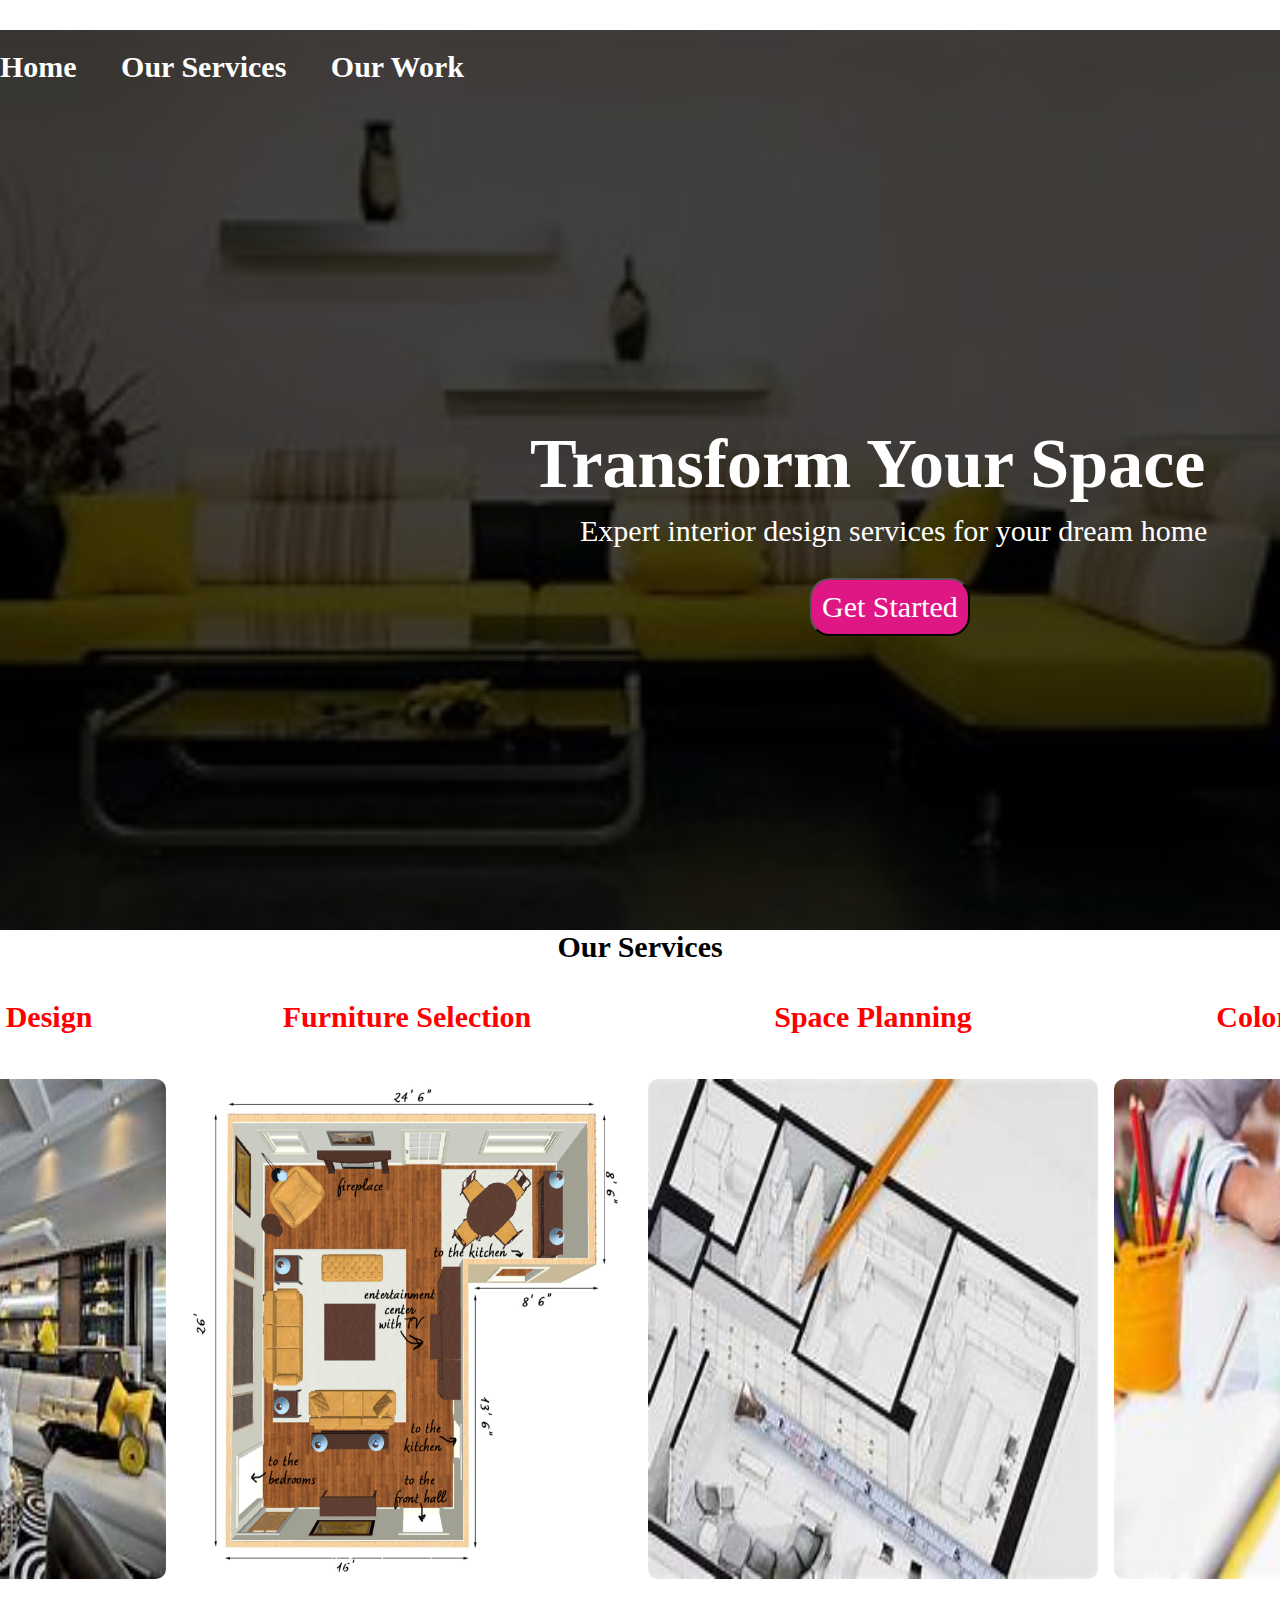
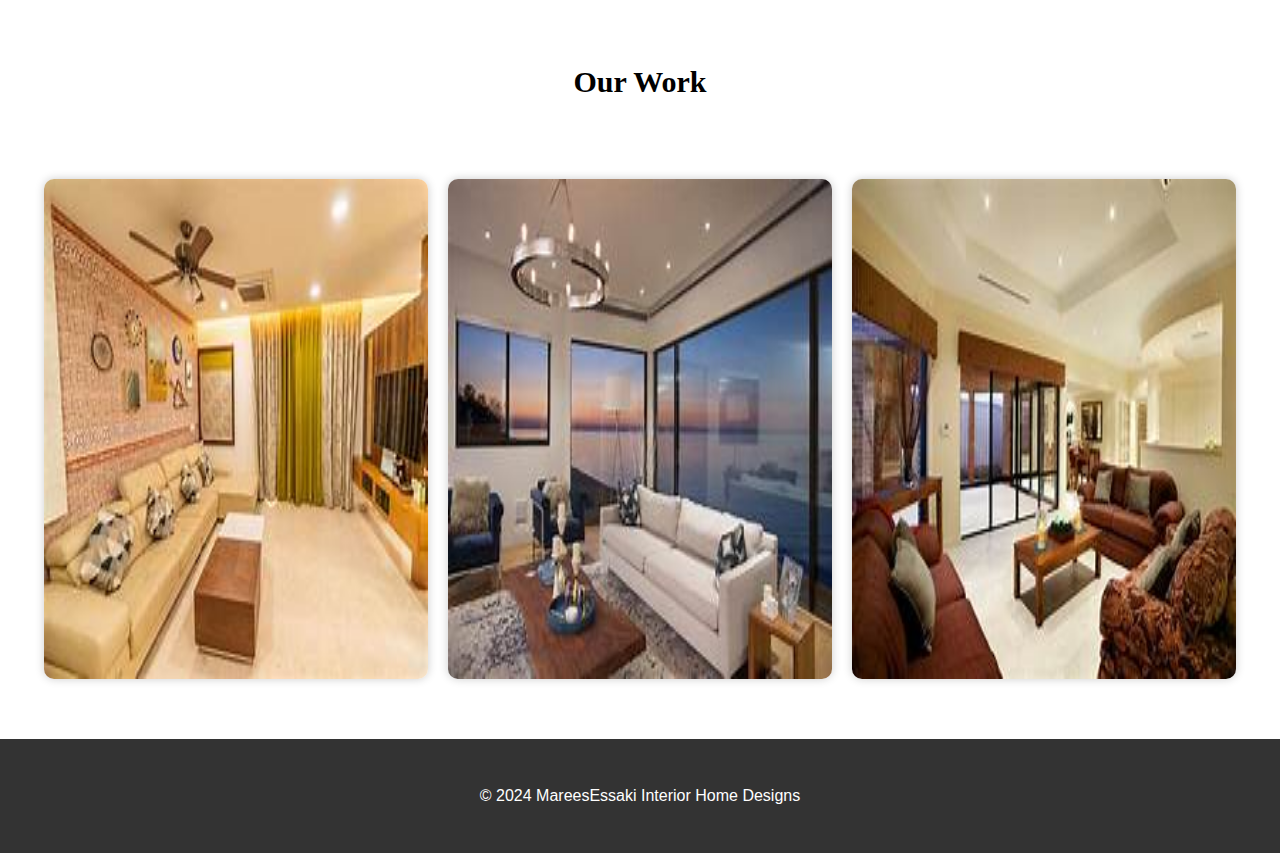
<file: landing page #task 2/index.html>
<html>
    <head>
        <title>My first website</title>
        <link rel="stylesheet" href="style.css">
    </head>

<body>
    <div id="home">
    <div class="banner">
        <div class="navbar">
            <h1>MareesEssaki❤️ Interior Home Designs</h1>
            <ul>
                <li><a href="#home">Home</a></li>
                <li><a href="#service">Our Services</a></li>
                <li><a href="#work">Our Work</a></li>
            </ul>
            
        </div>
        <div class="hero">
            <h1>Transform Your Space</h1>
           
            <p>Expert interior design services for your dream home</p>
        
            <button>Get Started</button>
        </div>
    </div>
</div>
    <main>
        <!-- -----------------Service--------------- -->
<div id="service">
    <div class="htitle">
        <h2>Our Services</h2>
    </div>
    
<div class="services">
            
 <div class="container">
        <div class="title">
          <div class="imgbox">
            <h3>Custom Interior Design</h3>
          </div>
          <img src="cust.jpg">
        </div>
    </div>
<div class="container">
        <div class="title">
            <div class="imgbox">
              <h3>Furniture Selection</h3>
            </div>
            <img src="furniture.jpg">
          </div>
</div>
<div class="container">
          <div class="title">
            <div class="imgbox">
              <h3>Space Planning</h3>
            </div>
            <img src="space.jpg">
          </div>
</div>
 <div class="container">
          <div class="title">
            <div class="imgbox">
              <h3>Color Consultation</h3>
            </div>
            <img src="color.jpg">
          </div>
</div>
</div>
</div>
<!-- --------------------Work------------------- -->
 <div id="work">
        <section class="gallery">
          <h2>Our Work</h2>
          <div class="gallery-container">
            <img src="hall.jpg" alt="Interior Design Image 1">
            <img src="hall2.jpg" alt="Interior Design Image 2">
            <img src="hall3.jpg" alt="Interior Design Image 3">
          </div>
        </section>
    </div>
      </main>
      <footer>
        <p>&copy; 2024 MareesEssaki Interior Home Designs</p>
      </footer>
</body>
</html>
</file>
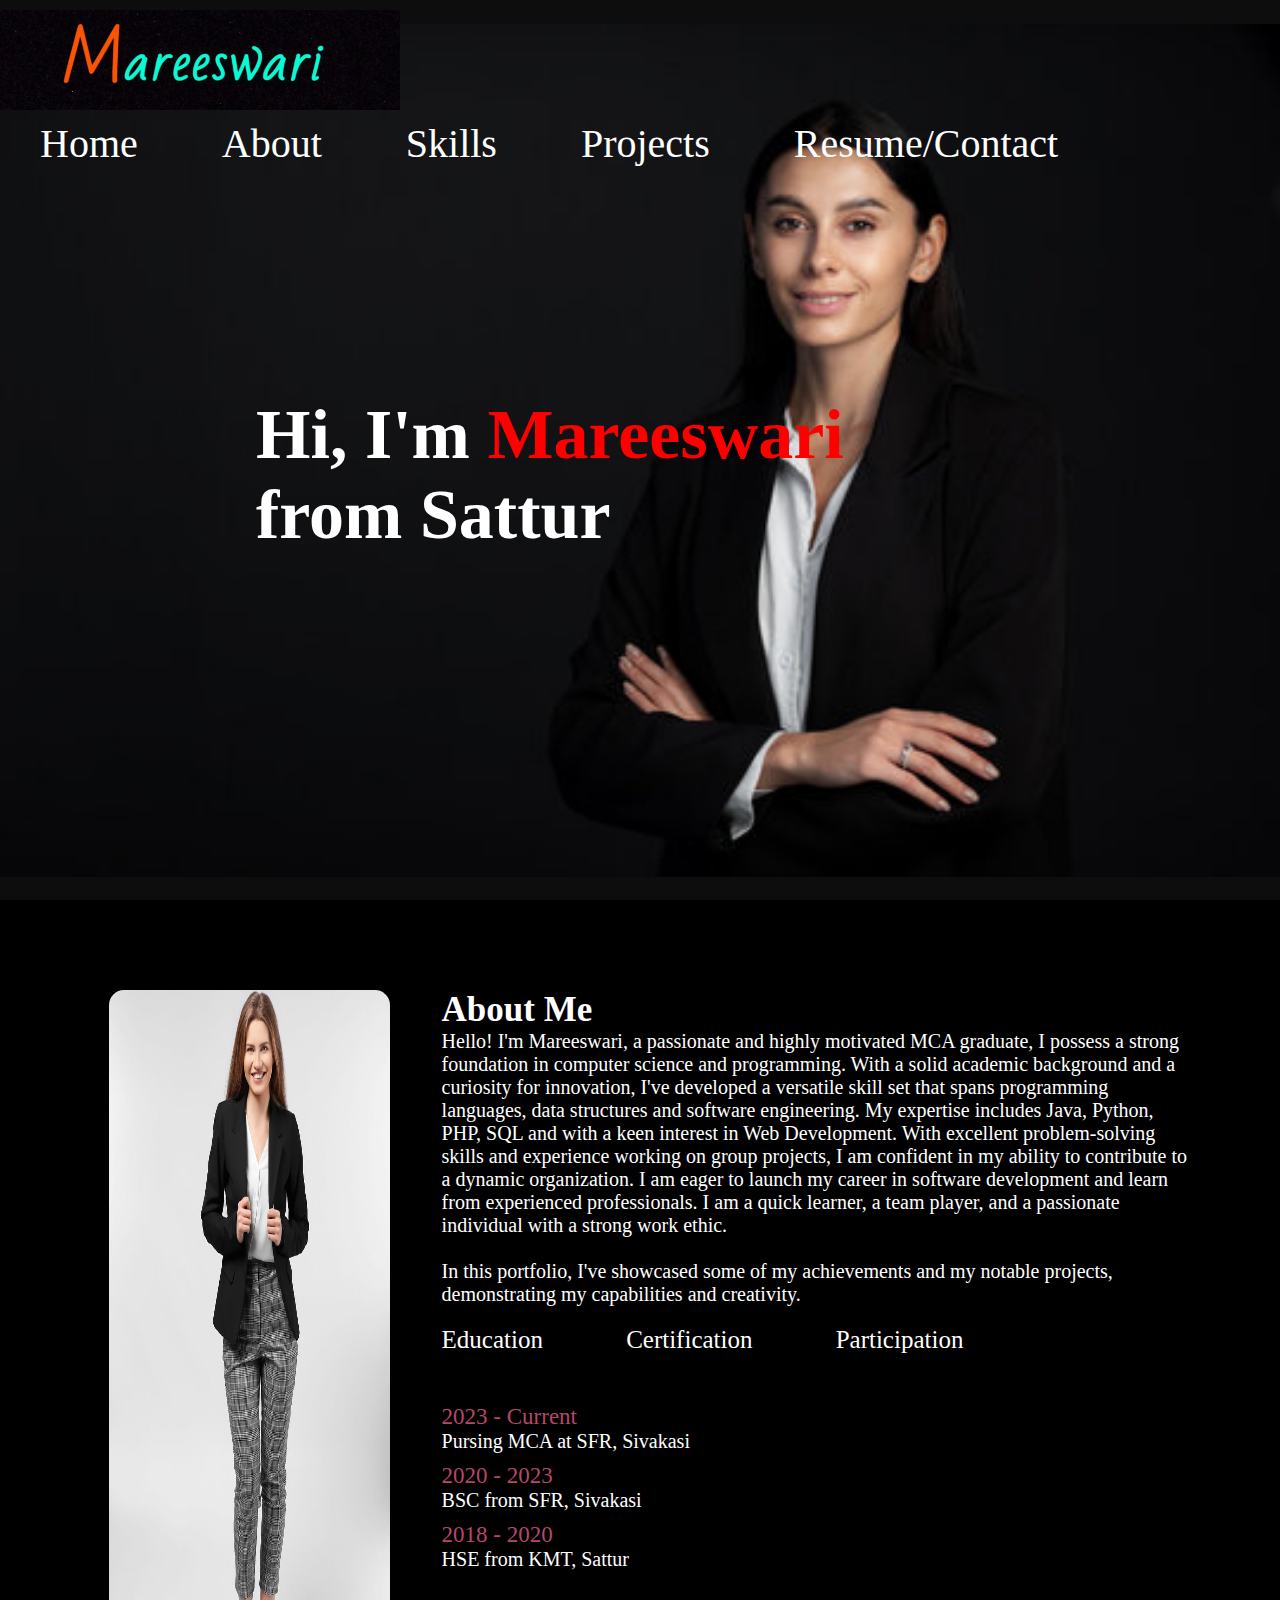
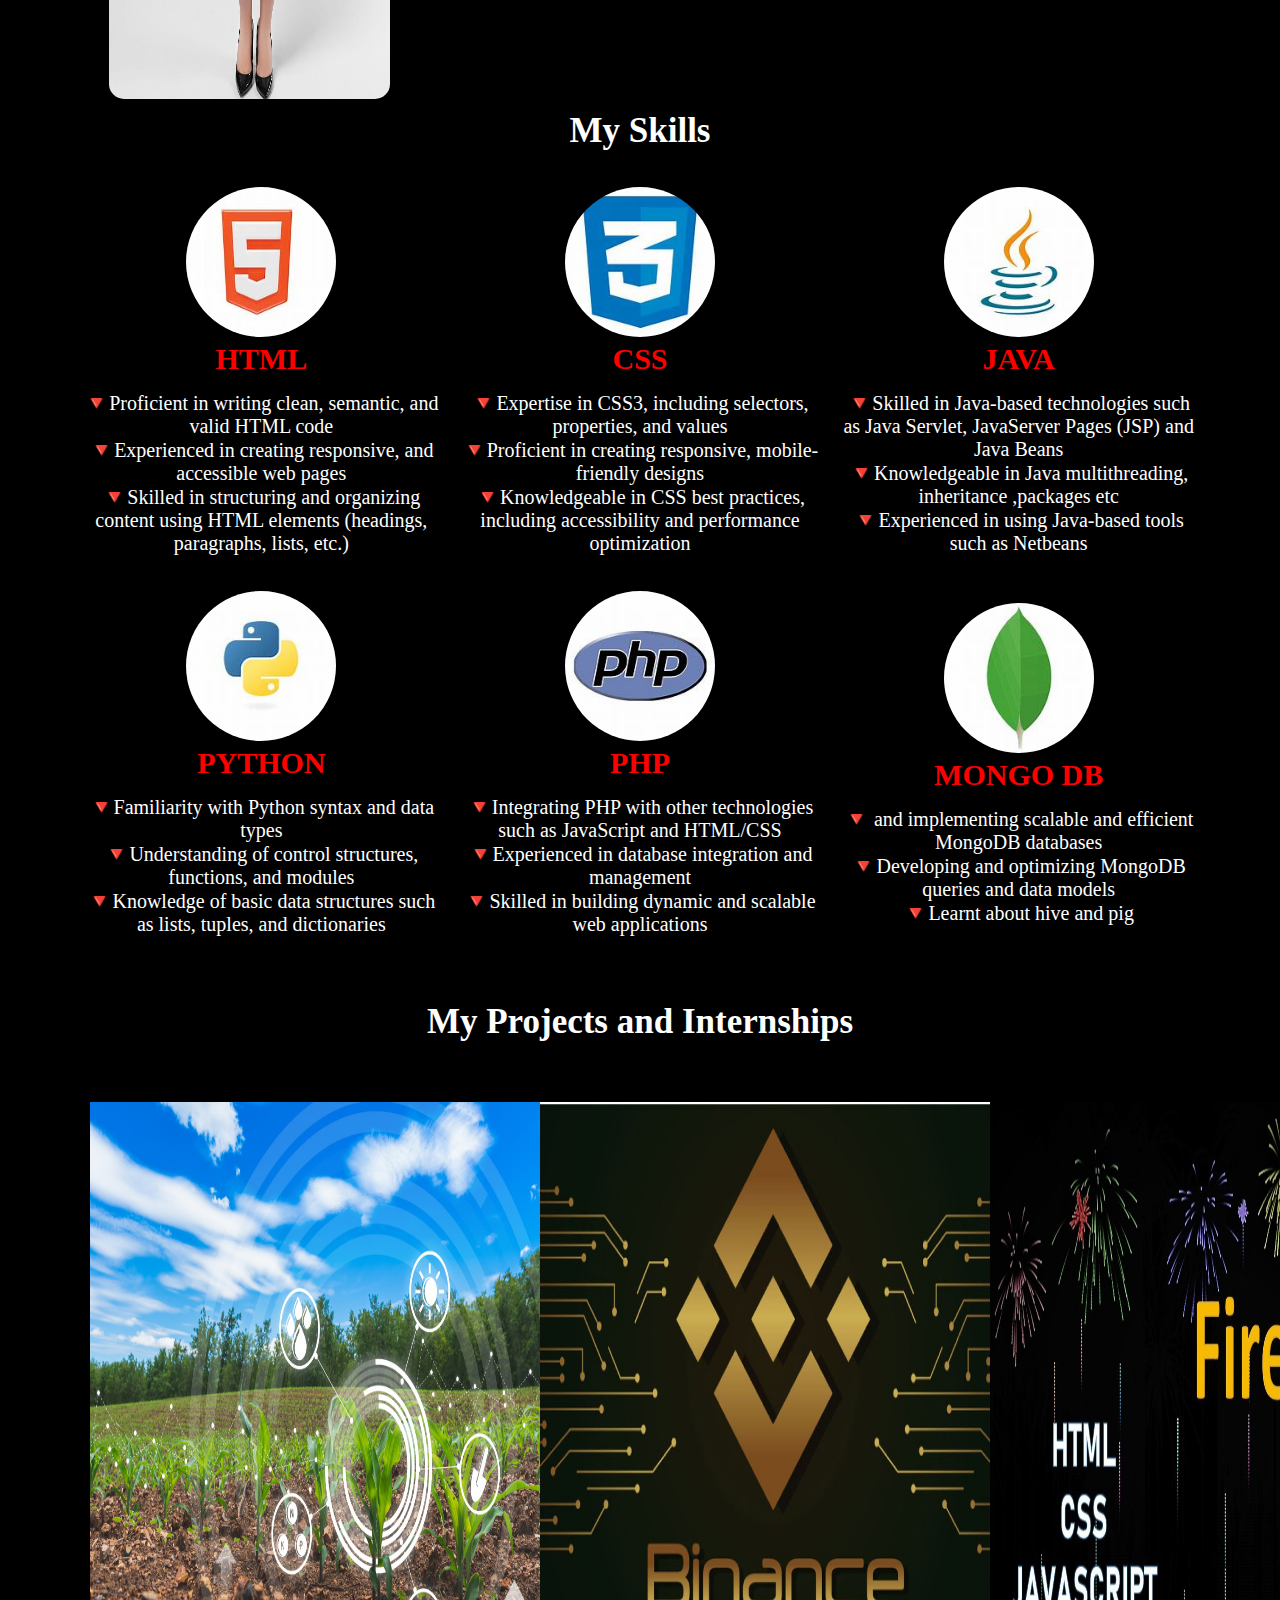
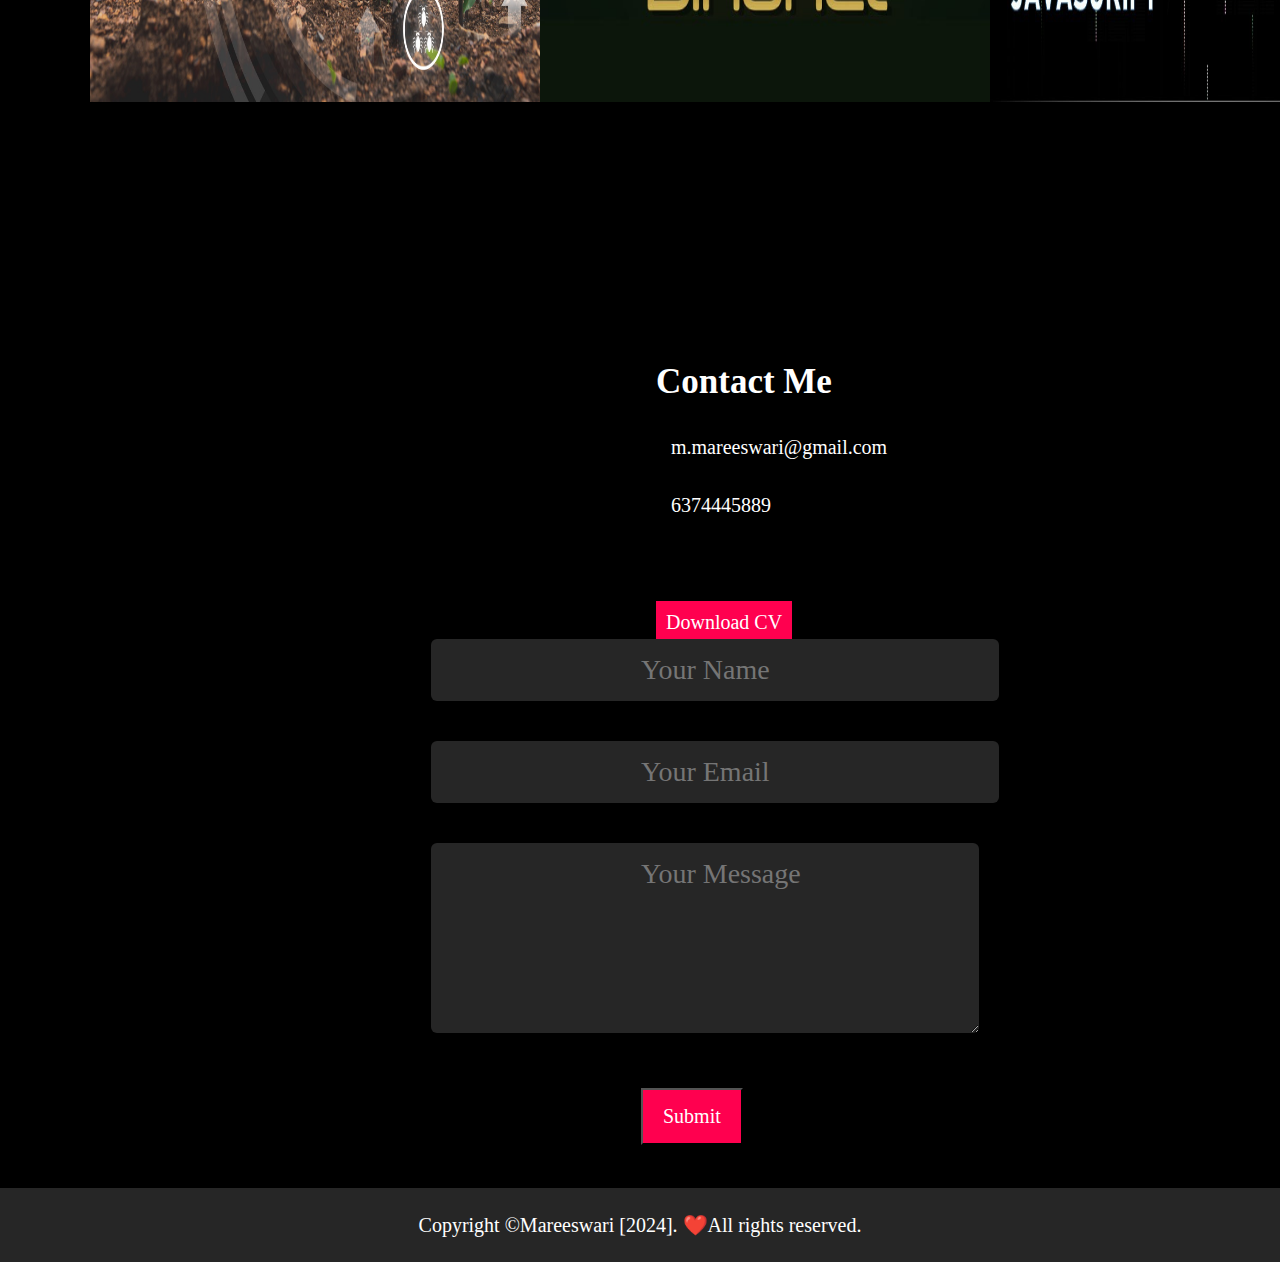
<file: portfolio #task1/index.html>
<!DOCTYPE html>
<html lang="en">
<head>
    <meta charset="UTF-8">
    <meta name="viewport" content="width=device-width, initial-scale=1.0">
    <title>Portfolio</title>
    <link rel="stylesheet" href="https://cdnjs.cloudflare.com/ajax/libs/font-awesome/6.7.1/css/all.min.css" integrity="sha512-5Hs3dF2AEPkpNAR7UiOHba+lRSJNeM2ECkwxUIxC1Q/FLycGTbNapWXB4tP889k5T5Ju8fs4b1P5z/iB4nMfSQ==" crossorigin="anonymous" referrerpolicy="no-referrer" />
    <link rel="stylesheet" href="style.css">
</head>
<body>
    <div id="header">
        <div class="container">
            <nav>
                <img src="images/logo.jpeg" class="logo">
                <ul>
                <li><a href="#header">Home</a></li>
                <li><a href="#about">About</a></li>
                <li><a href="#skill">Skills</a></li>
                <li><a href="#project">Projects</a></li>
                <li><a href="#contactme">Resume/Contact</a></li>
            </ul>
            </nav>
        </div>
        <div class="header-text">
            <h1>Hi, I'm <span>Mareeswari</span><br>from Sattur</h1>
        </div>
    </div>
    <!-- ------------------------about--------------------------------------- -->
     <div id="about">
        <div class="container">
            <div class="row">
                <div class="aboutcol1">
                    <img src="images/fullpro.jpeg" alt="" height="30%">
                </div>
                <div class="aboutcol2">
                    <h1 class="subtitle">About Me</h1>
                    <p>Hello! I'm Mareeswari, a passionate and highly motivated MCA graduate, I possess a strong foundation in computer science and programming. With a solid academic background and a curiosity for innovation, I've developed a versatile skill set that spans programming languages, data structures and software engineering. My expertise includes Java, Python, PHP, SQL and with a keen interest in Web Development. With excellent problem-solving skills and experience working on group projects, I am confident in my ability to contribute to a dynamic organization. I am eager to launch my career in software development and learn from experienced professionals. I am a quick learner, a team player, and a passionate individual with a strong work ethic.</p>
                    <br>
                    <p>In this portfolio, I've showcased some of my achievements and my notable projects, demonstrating my capabilities and creativity.</p>
                    
                    <div class="tabtitle">
                        <p class="tablinks activelinks" onclick="opentab('Education')">Education</p>
                        <p class="tablinks activelinks" onclick="opentab('Certification')">Certification</p>
                        <p class="tablinks activelinks" onclick="opentab('Participation')">Participation</p>
                    </div>
                    <div class="tabcontents activetab" id="Education">
                        <ul>
                            <li><span>2023 - Current</span><br>Pursing MCA at SFR, Sivakasi</li>
                            <li><span>2020 - 2023</span><br>BSC from SFR, Sivakasi</li>
                            <li><span>2018 - 2020</span><br>HSE from KMT, Sattur</li>
                        </ul>
                    </div>
                    <div class="tabcontents" id="Certification">
                        <ul>
                            <li><span>2023 - 2024</span><br>Certification in Financial Accounting from SFR College</li>
                            <li><span>2022 - 2023</span><br>Certification in Cyber Attacks and Security from SFR College</li>
                            <li><span>2021 - 2022</span><br>Diplomo in Animation Technology from SFR College</li>
                            <li><span>2020 - 2021</span><br>Certification in Animation Technology from SFR College</li>
                        </ul>
                    </div>
                    <div class="tabcontents" id="Participation">
                        <ul>
                            <li>Won <span>1st Prize in Design Dazzle event </span>held by ANJAC College</li>
                            <li>Participated in <span>Intra Hackathon</span> held by SFR College</li>
                            <li>Won <span>2nd Prize in Essay Writing </span> held by SFR College</li>
                            <li>Participated in <span>Shadow Script Event </span> held by ANJAC College</li>
                            <li>Participated in <span>Collage Making Event </span> held by Vaigai Illaikiya Thiruvila 2024</li>
                        </ul>
                    </div>
                </div>
                
            </div>
        </div>
     </div>
<script>
    var tablink=document.getElementsByClassName("tablinks");
    var tabcontent=document.getElementsByClassName("tabcontents");
    function opentab(tabname)
    {
        for(tabli of tablink){
            tabli.classList.remove("activelinks");
        }
        for(tabco of tabcontent){
            tabco.classList.remove("activetab");
        }
        event.currentTarget.classList.add("activelinks");
        document.getElementById(tabname).classList.add("activetab");
    }
</script>
<!-- -----------------------------------------------skills------------------------------------------ -->
 <div id="skill">
 <div class="inner">
    <div class="header">
        <h1>My Skills</h1>
    </div>
    <div class="containers">
        <div class="skillbox">
            <div class="skilltitle">
                <div class="img">
                    <img src="images/html.jpg">
                </div>
                <h3>HTML</h3>
            </div>
            <ul>
                <li>🔻Proficient in writing clean, semantic, and valid HTML code</li>
                <li>🔻Experienced in creating responsive, and accessible web pages</li>
                <li>🔻Skilled in structuring and organizing content using HTML elements (headings, paragraphs, lists, etc.)</li>
            </ul>
        </div>
        <div class="skillbox">
            <div class="skilltitle">
                <div class="img">
                    <img src="images/css.jpg">
                </div>
                <h3>CSS</h3>
            </div>
            <ul>
                <li>🔻Expertise in CSS3, including selectors, properties, and values</li>
                <li>🔻Proficient in creating responsive, mobile-friendly designs</li>
                <li>🔻Knowledgeable in CSS best practices, including accessibility and performance optimization</li>
            </ul>
        </div>
        <div class="skillbox">
            <div class="skilltitle">
                <div class="img">
                    <img src="images/java.jpg">
                </div>
                <h3>JAVA</h3>
            </div>
            <ul>
                <li>🔻Skilled in Java-based technologies such as Java Servlet, JavaServer Pages (JSP) and Java Beans</li>
                <li>🔻Knowledgeable in Java multithreading, inheritance ,packages etc</li>
                <li>🔻Experienced in using Java-based tools such as Netbeans</li>
            </ul>
        </div>
        <div class="skillbox">
            <div class="skilltitle">
                <div class="img">
                    <img src="images/python.jpg">
                </div>
                <h3>PYTHON</h3>
            </div>
            <ul>
                <li>🔻Familiarity with Python syntax and data types</li>
                <li>🔻Understanding of control structures, functions, and modules</li>
                <li>🔻Knowledge of basic data structures such as lists, tuples, and dictionaries</li>
            </ul>
        </div>
        <div class="skillbox">
            <div class="skilltitle">
                <div class="img">
                    <img src="images/php.jpg">
                </div>
                <h3>PHP</h3>
            </div>
            <ul>
                <li>🔻Integrating PHP with other technologies such as JavaScript and HTML/CSS</li>
                <li>🔻Experienced in database integration and management</li>
                <li>🔻Skilled in building dynamic and scalable web applications</li>
            </ul>
        </div>
        <div class="skillbox">
            <div class="skilltitle">
                <div class="img">
                    <img src="images/mongo db.jpg">
                </div>
                <h3>MONGO DB</h3>
            </div>
            <ul>
                <li>🔻 and implementing scalable and efficient MongoDB databases</li>
                <li>🔻Developing and optimizing MongoDB queries and data models</li>
                <li>🔻Learnt about hive and pig</li>
            </ul>
        </div>
    </div>
 </div>
</div>
 <!-- --------------------------------------Projects------------------------------------- -->
  <div id="project">
  <div class="projectsection">
    <h1>My Projects and Internships</h1>
 
  <div class="projects">
    <div class="probox"> 
                <div class="proimg">
                    <img src="images/soil1.jpg">
                    <div class="procontent">
                    <h2>Soil Analysis and Crop Recommendations using Machine Learning</h2><br>
                    <p>I developed a machine learning-based system in Python to analyze soil characteristics and provide personalized crop recommendations to farmers. The project aimed to improve crop yields, reduce soil degradation, and promote sustainable agriculture practices. I collected and preprocessed a dataset of soil samples, and implemented machine learning algorithms such as Random Forest, Naive Bayes, Decision Trees and Support Vector Machine (SVM) to predict optimal crop recommendations. I also utilized techniques like feature scaling, normalization, and cross-validation to optimize model performance. I achievied an accuracy of 90% in predicting optimal crop recommendations.</p>
                    </div>
                 </div>
    </div>
         <div class="probox">
                <div class="proimg">
                    <img src="images/token.jpg">
                    <div class="procontent">
                        <h2>Internship on Block Token Creation</h2><br>
                        <h4>Company Name : VJ SoftTech</h4>
                        <h4>Duration     : 15 days</h4>
                        <p>As a blockchain development intern, I worked on creating the BNB token, a custom blockchain token built on Ethereum. I researched and implemented Ethereum's ERC-20 standard for token creation. I designed and developed the BNB token's smart contract using Solidity. I deployed the BNB token on Ethereum testnet and mainnet. I tested and debugged the BNB token's functionality. I collaborated with the development team to integrate the BNB token with other blockchain-based applications. I gained experience with blockchain development, smart contract development, and token creation. I successfully created and deployed the BNB token on Ethereum. This experience helped me develop my skills in blockchain development and token creation.</p>
                    </div>
                </div>
        </div>
         <div class="probox">
                <div class="proimg">
                    <img src="images/firework.jpg">
                <div class="procontent">
                    <h2>Internship on Website Designing</h2><br>
                    <h4>Company Name : Sanyu Infotech</h4>
                    <h4>Duration     : 15 days</h4>
                    <p>During my internship, I gained hands-on experience with web development technologies. I worked on the Fireworks website, creating a user-friendly and visually appealing design. I contributed to showcasing fireworks displays and events on the website. I collaborated with the team to identify and resolve technical issues and implemented new features to enhance the Fireworks website's functionality. I developed my skills in web development and teamwork, utilizing HTML, CSS, and JavaScript to create a responsive website design. This experience helped me gain valuable skills in web development and project management.</p>
                </div>
                </div>
         </div>
  </div>
</div>
</div>
<!-- ---------------------------------------------resume---------------------------------------------------- -->
 <div id="contactme">
 <div class="contact">
    <div class="container">
        <div class="row">
            <div class="contactleft">
                <h1 class="subtitle">Contact Me</h1>
                <p><i class="fa-solid fa-paper-plane"></i>m.mareeswari@gmail.com</p>
                <p><i class="fa-solid fa-phone"></i>6374445889</p>
                <div class="socialicons">
                    <a href=""><i class="fa-brands fa-instagram"></i></a>
                    <a href=""><i class="fa-brands fa-square-whatsapp"></i></a>
                    <a href=""><i class="fa-brands fa-telegram"></i></a>
                    <a href=""><i class="fa-brands fa-linkedin"></i></a>
                </div>
                <a href="#" download class="btn btn2">Download CV</a>
             </div>
            <div class="contactright">
                <form>
                    <input type="text" name="Name"placeholder="Your Name" required><br>
                    <input type="email" name="Email"placeholder="Your Email" required><br>
                    <textarea name="Message" rows="5" placeholder="Your Message"></textarea><br>
                    <button type="submit" class="btn btn3">Submit</button>
                    <br>
                    <br>
                </form>
            </div>
        </div>
        <div class="copyright">
            <p>Copyright ©Mareeswari [2024]. ❤️All rights reserved.</p>
        </div>
    </div>
 </div>
</div>
</body>
</html>
</file>
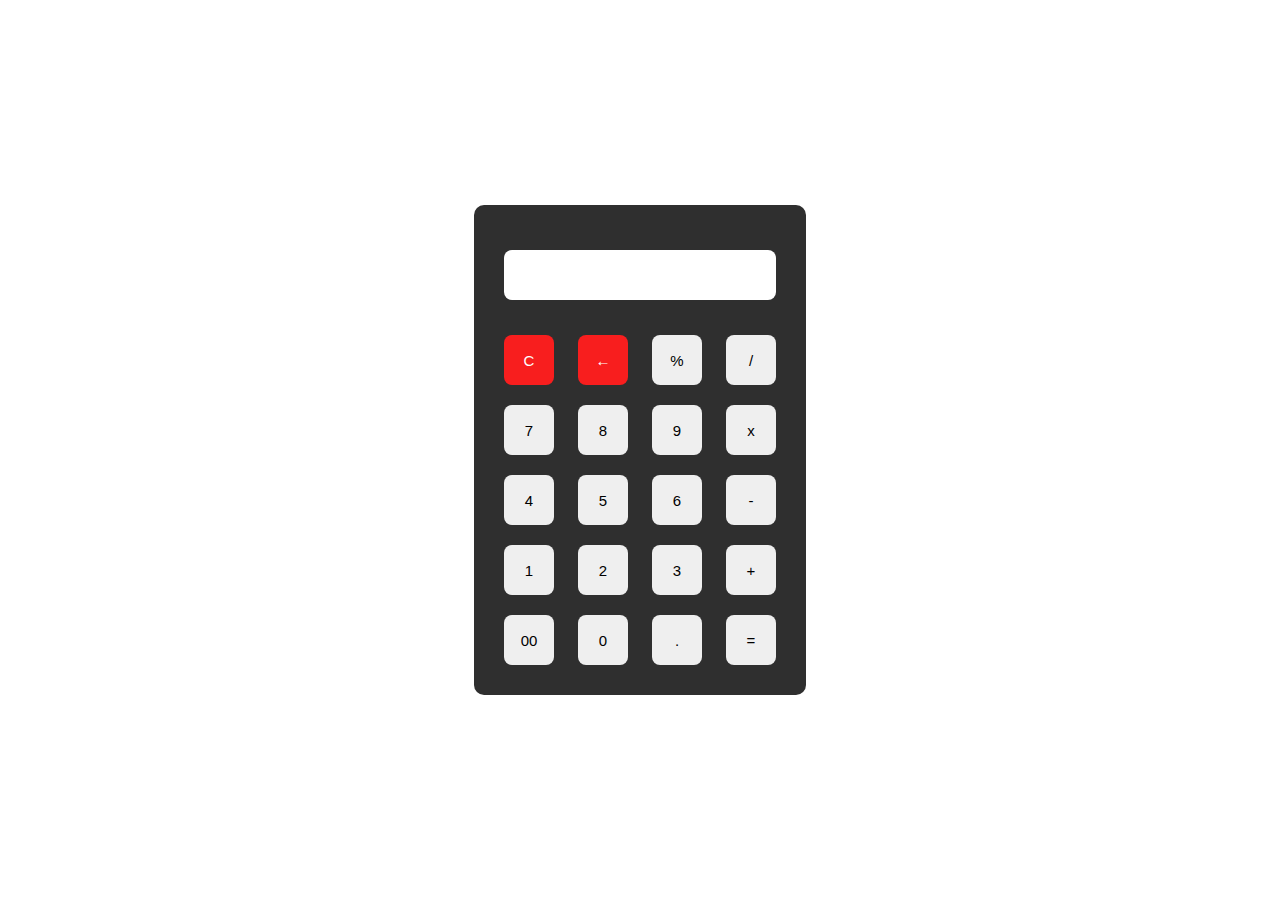
<file: calculator #task3/cal.html>
<!DOCTYPE html>
<html lang="en">
<head>
   <title>Calculator</title>
   <style>
      * {
    margin: 0;
    padding: 0;
    box-sizing: border-box;
}
#calc {
    width: 100%;
    height: 100vh;
    display: flex;
    justify-content: center;
    align-items: center;
}
#content {
    background: #2f2f2f;
    padding: 20px;
    border-radius: 10px;

}
#content form input {
    border: 0;
    outline: 0;
    width: 50px;
    height: 50px;
    border-radius: 8px;
    font-size: 15px;
    margin: 10px;
    cursor: pointer;
}
#backspace {
    background-color: rgb(248, 30, 30);
    color: white;
}
#res {
    padding: 10px;
}
#clear {
    background-color: rgb(248, 30, 30);
    color: white;
}
form #output {
    display: flex;
    justify-content: flex-end;
    margin: 15px 0;
}
form #output input {
    text-align: right;
    flex: 1;
    font-size: 25px;
}
</style>
</head>
<body>
   <div id="calc">
      <div id="content">
         <form>
            <div id="output">
               <input type="text" id='res'>
            </div>
            <div class="btn">
               <input type="button" value='C' onclick="Clear()" id="clear">
               <input type="button" value='←' onclick="Back()" id="backspace">
               <input type="button" value='%' onclick="Solve('%')">
               <input type="button" value='/' onclick="Solve('/')">
               <br>
               <input type="button" value='7' onclick="Solve('7')">
               <input type="button" value='8' onclick="Solve('8')">
               <input type="button" value='9' onclick="Solve('9')">
               <input type="button" value='x' onclick="Solve('*')">
               <br>
               <input type="button" value='4' onclick="Solve('4')">
               <input type="button" value='5' onclick="Solve('5')">
               <input type="button" value='6' onclick="Solve('6')">
               <input type="button" value='-' onclick="Solve('-')">
               <br>
               <input type="button" value='1' onclick="Solve('1')">
               <input type="button" value='2' onclick="Solve('2')">
               <input type="button" value='3' onclick="Solve('3')">
               <input type="button" value='+' onclick="Solve('+')">
               <br>
               <input type="button" value='00' onclick="Solve('00')">
               <input type="button" value='0' onclick="Solve('0')">
               <input type="button" value='.' onclick="Solve('.')">
               <input type="button" value='=' onclick="Result()">
            </div>
         </form>
      </div>
   </div>
   <script src='calc.js'></script>
</body>
</html>
</file>
<file: landing page #task 2/style.css>
*{
    margin:0;
    padding:0;
    font-family:sans-serif;
}
.navbar h1{
    font-family: segoe print;
    font-weight: bold;
    font-size: 30px;
    color:rgb(246, 255, 0);
    margin-top:30px;
    height:10px;
    margin-left:1300px;

}
.navbar ul li{
    bottom:-10px;
    list-style:none;
    display:inline-block;
    justify-content: space-around;
    position:relative;
    padding-right: 40px;
}
.navbar ul li a{
    font-family: segoe print;
    font-weight: bold;
    font-size: 30px;
    text-decoration: none;
    color:white;
}
.navbar ul li::after{
    content:' ';
    height:3px;
    width:0;
    background: #009688;
    position:absolute;
    left:0;
    bottom: -10px;
    transition :0.2s;
}
.navbar ul li:hover::after{
    width: 100px;
}
.banner{
    background-image:linear-gradient(rgba(0,0,0,0.75),rgba(0,0,0,0.75)),url(background.jpg);
    background-size: cover;
    background-position: center;
    height: 100vh;
    
  }
  .hero h1{
    margin-top:350px;
    margin-left:530px;
    align-items: center;
    font-family: segoe print;
    font-size:70px;
    color:white;
  }

  .hero p{
    margin-top:10px;
    margin-left:580px;
    align-items: center;
    font-family: serif;
    font-size:30px;
    color:white;
  }
  .hero button{
    margin-top:30px;
    margin-left:810px;
    align-items: center;
    font-family: serif;
    font-size:30px;
    color:white;
    background-color: rgb(223, 23, 133);
    border-radius: 20px 20px 20px 20px;
    padding:10px;
    ;
  }
  .htitle h2{
    font-family: segoe print;
    font-size:30px;
    text-align: center;
  }
  .services{
    display:flex;
    grid-template-columns: repeat(2,1fr);
    justify-content: center;
    align-items: center;
    text-align: center;
    grid-gap:1rem;
    padding: 1rem 80px;
    font-size: 1.2rem;
}
.title img{
    margin-top:30px;
    width:450px;
    height:500px;
    border-radius: 10px;
}
.imgbox h3{
    margin-top:20px;
    margin-bottom: 15px;
    font-family: segoe print;
    font-size:30px;
    color:red;
}
  
  .gallery h2{
    margin-top:70px;
    font-family: segoe print;
    font-size:30px;
    text-align: center;
  }
  
  .gallery-container {
    margin-top:40px;
    display: flex;
    flex-wrap: wrap;
    justify-content: center;
  }
  
  .gallery-container img {
    width: 30%;
    margin:10px;
    margin-top: 40px;
    height:500px;
    border-radius: 10px;
    box-shadow: 0 0 10px rgba(0, 0, 0, 0.2);
    margin-bottom:60px;
  }
  
  footer {
    background-color: #333;
    color: #fff;
    padding: 3em;
    text-align: center;
    clear: both;
  }
</file>
<file: portfolio #task1/style.css>
*{
    margin:0;
    padding:0;
    font-family: 'Times New Roman', Times, serif;
    box-sizing: border-box;
}
body{
    background-color: black;
    color:white;
}
#header
{
    width:100%;
    height:100vh;
    background-image: url("images/halfpro.jpeg");
    background-size: contain;
    background-repeat: no-repeat;
    background-position:right; 
    background-color:rgb(13, 13, 13);
}
.logo{
    width:400px;
    height:100px;
    margin-top:10px;
}
nav{
    display:flex;
    align-items:center;
    justify-content: space-between;
    flex-wrap: wrap;
}
nav ul li{
    display:inline-block;
    list-style: none;
    margin:10px 40px;
}
nav ul li a{
    font-size:40px;
    color:white;
    font-weight: 100px;
    text-decoration: none;
    position:relative;
}
nav ul li a::after{
    content:'';
    width:0;
    height:3px;
    background:red;
    position:absolute;
    left:0;
    bottom:-6px;
    transition:0.5s;
}
nav ul li a:hover::after{
    width:100%;
}
.header-text h1{
    margin-top:17%;
    font-size:70px;
    margin-left:20%;
}
.header-text h1 span{
    color:red;
    font-family:Segoe print;
}
/* ------------------------about-------------------------------- */
#about{
    padding:90px 0;
    
}
.row{
    display: flex;
    justify-content: space-around;
    flex-wrap: wrap;
    font-size:20px;
}
.aboutcol1{
    padding-left:8%;
    flex-basis: 30%;
}
.aboutcol1 img{
    width:100%;
    height: 120%;
    border-radius: 15px;
}
.aboutcol2{
    margin-left:3%;
    flex-basis:65%;
}
.aboutcol2 p{
    font-family:Geneva;
    font-size:20px;
    margin-right:10%;
}
.subtitle{
    font-family:Segoe Print;
    font-size:35px;
    color:white;
}
.tabtitle{
    display:flex;
    margin:20px 0 50px;  
}
.tabtitle p{
    font-family:Segoe print;
    font-size:25px;
    cursor:pointer;
}
.tablinks{
    position: relative;
}
.tablinks::after{
    content:'';
    width:0;
    height:3px;
    background:red;
    position:absolute;
    left:0;
    bottom:-6px;
    transition:0.5s;
}
.tablinks:hover::after{
    width:100%;
}
.tabcontents ul li {
    list-style-type: none;
    margin:10px 0;
}
.tabcontents ul li span{
    color:#b54769;
    font-size: 23px;
}
.tabcontents{
    display:none;
}
.tabcontents.activetab{
    display:block;
}
/* ---------------------------skills------------------------------------ */
.inner{
    padding-top: 40px;
}
.header h1{
    text-align: center;
    font-family: segoe print;
    font-size:35px;
}
.containers{
    display:grid;
    grid-template-columns: repeat(3,1fr);
    justify-content: center;
    align-items: center;
    text-align: center;
    grid-gap:1rem;
    padding: 1rem 80px;
    font-size: 1.2rem;
}
.skillbox ul li{
    list-style-type: none;
    font-size: 20px;
}
.skilltitle img{
    margin-top:20px;
    width:150px;
    height:150px;
    border-radius: 50%;
}
.skilltitle h3{
    margin-bottom: 15px;
    font-family: segoe print;
    font-size:30px;
    color:red;
}
/* -----------------------------------projects------------------------------ */
.projectsection  h1{
    padding-top:50px;
    font-family: segoe print;
    font-size:35px;
    text-align: center;
}
.projects{
    padding-top:60px;
    display:grid;
    grid-template-columns: repeat(3,1fr);
}    
 .probox{
    width:100%;
    height:100vh;
    padding-left: 20%;
    display:grid;
 }
 .proimg{
    width:100%;
    position: relative;
 }
 .proimg img{
    width:450px;
    height:600px;
 }
 .procontent{
    width:450px;
    height: 600px;
    top:0;
    left: 0;
    position: absolute;
    background:rgba(0,0,0,0.6);
    display: flex;
    justify-content: center;
    align-items: center;
    flex-direction: column;
    opacity: 0;
    transition: 0.6s;
 }
 .procontent:hover{
    opacity: 1;
 }
 .procontent h2{
    font-size: 40px;
    color:#ffe100;
    margin-bottom: 15px;
 }
 .procontent h4{
    color:rgb(238, 22, 169);
    margin-bottom:15px;
    font-size:22px;
 }
 .procontent p{
    font-size:20px;
    color:#fff;
 }
 .procontent > *{
    transform: translateY(25px);
    transition: transform 0.6s;
 }
 .procontent:hover > *{
    transform:translateY(0px);
 }
 /* ---------------------------------------resume----------------------------------------- */

 .contactleft{
    margin-top:-40px;
    flex-basis: 35%;
    margin-left:180px;
    padding-left: 150px;
 }
 .contactright{
    flex-basis: 55%;
 }
 .contactleft p{
    margin-top:30px;
 }
 .contactleft p i{
    color:#ff004f;
    margin-right: 15px;
    font-size: 25px;
 }
 .socialicons{
    margin-top: 30px;
 }
 .socialicons a{
    text-decoration: none;
    font-size: 35px;
    margin-right: 15px;
    color:#ababab;
    display: inline-block;
    transition: transform 0.5s;
 }
 .socialicons a:hover{
    color:#ff004f;
    transform: translateY(-5px);
 }
 .btn.btn2{
    display: inline-block;
    background:#ff004f;
    text-decoration: none;
    color:white;
    padding:10px;
    margin-top:30px;
 }
 .contactright form{
    width: 100%;
    margin-left: 150px;
    margin-top: -25px;

 }
 form input,form textarea{
    size: 100%;
    border:0;
    outline:none;
    background: #262626;
    padding:15px;
    margin:20px 0;
    color:#fff;
    font-size: 28px;
    border-radius: 6px;
    padding-left:210px;
 }
 .btn.btn3{
    display: inline-block;
    background:#ff004f;
    text-decoration: none;
    color:white;
    padding:15px;
    padding-left:20px;
    padding-right:20px;
    margin-top:30px;
    font-size: 20px;
    margin-left: 210px;
 }
 .copyright{
    width:100%;
    text-align: center;
    padding:25px 0;
    background:#262626;
    font-weight: 300px;
    font-size: 20px;
    margin-top: 20px;
 }
</file>
